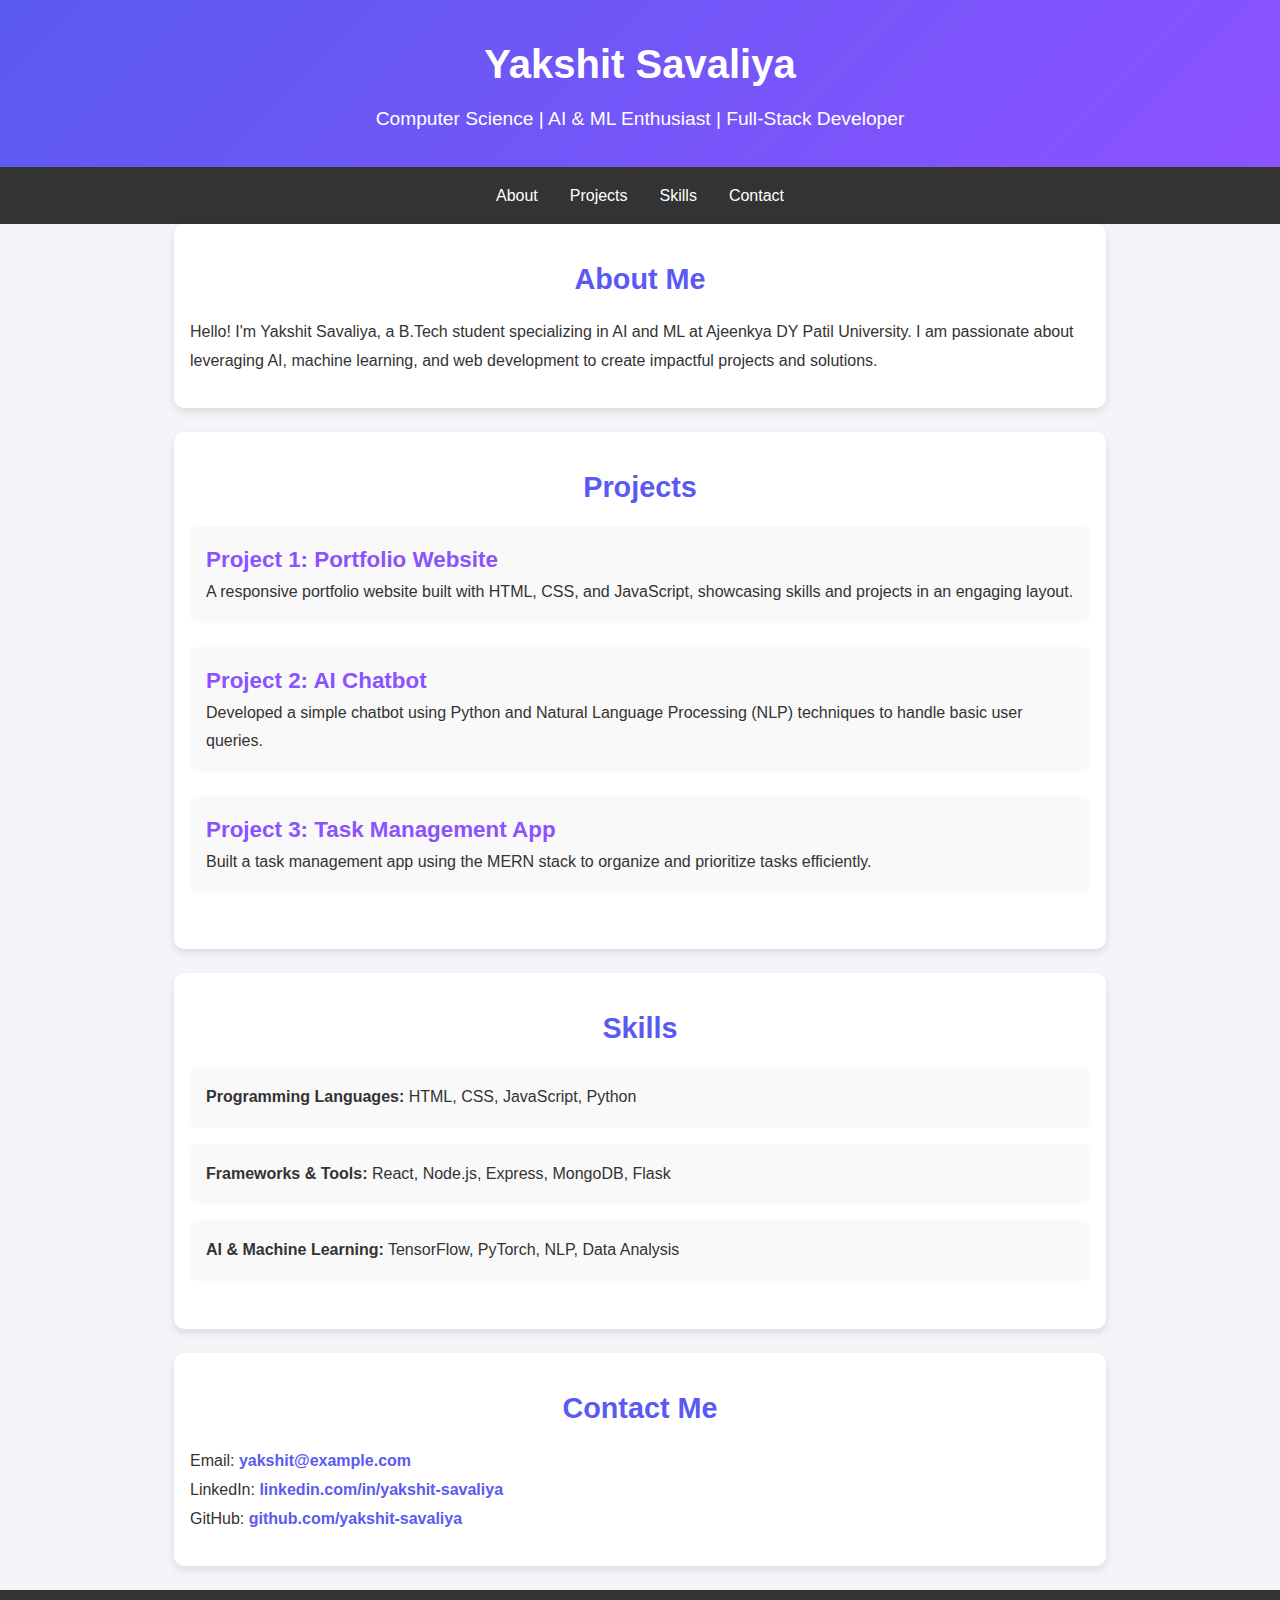
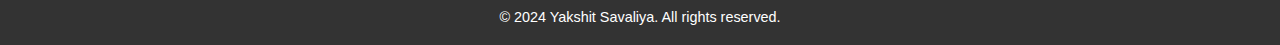
<file: index.html>
<!DOCTYPE html>
<html lang="en">
<head>
    <meta charset="UTF-8">
    <meta name="viewport" content="width=device-width, initial-scale=1.0">
    <title>Portfolio | Yakshit Savaliya</title>
    <style>
        /* Reset */
        body, h1, h2, h3, p, a {
            margin: 0;
            padding: 0;
            text-decoration: none;
            color: inherit;
        }

        body {
            font-family: 'Arial', sans-serif;
            line-height: 1.6;
            background-color: #f4f4f9;
            color: #333;
        }

        /* Header */
        header {
            text-align: center;
            padding: 2rem 1rem;
            background: linear-gradient(135deg, #5a5af2, #8c52ff);
            color: white;
        }

        header h1 {
            font-size: 2.5rem;
            font-weight: bold;
            margin-bottom: 0.5rem;
        }

        header p {
            font-size: 1.2rem;
        }

        /* Navigation */
        nav {
            display: flex;
            justify-content: center;
            background: #333;
            padding: 0.5rem;
        }

        nav a {
            color: white;
            padding: 0.5rem 1rem;
            font-size: 1rem;
            transition: background 0.3s ease;
        }

        nav a:hover {
            background: #555;
            border-radius: 5px;
        }

        /* Sections */
        .container {
            padding: 2rem 1rem;
            max-width: 900px;
            margin: 0 auto;
            background: white;
            box-shadow: 0 4px 8px rgba(0, 0, 0, 0.1);
            border-radius: 10px;
            margin-bottom: 1.5rem;
        }

        section h2 {
            font-size: 1.8rem;
            margin-bottom: 1rem;
            text-align: center;
            color: #5a5af2;
        }

        section p {
            font-size: 1rem;
            line-height: 1.8;
        }

        /* Projects */
        .project {
            margin-bottom: 1.5rem;
            padding: 1rem;
            background: #f9f9f9;
            border-radius: 8px;
        }

        .project h3 {
            font-size: 1.4rem;
            color: #8c52ff;
        }

        /* Skills */
        .skill {
            padding: 1rem;
            background: #f9f9f9;
            border-radius: 8px;
            margin-bottom: 1rem;
        }

        /* Contact */
        #contact a {
            color: #5a5af2;
            font-weight: bold;
        }

        /* Footer */
        footer {
            text-align: center;
            padding: 1rem;
            background: #333;
            color: white;
            font-size: 0.9rem;
        }

        /* Responsive */
        @media (max-width: 768px) {
            header h1 {
                font-size: 2rem;
            }

            nav a {
                font-size: 0.9rem;
            }

            section h2 {
                font-size: 1.5rem;
            }
        }
    </style>
</head>
<body>
    <header>
        <h1>Yakshit Savaliya</h1>
        <p>Computer Science | AI & ML Enthusiast | Full-Stack Developer</p>
    </header>

    <nav>
        <a href="#about">About</a>
        <a href="#projects">Projects</a>
        <a href="#skills">Skills</a>
        <a href="#contact">Contact</a>
    </nav>

    <section id="about" class="container">
        <h2>About Me</h2>
        <p>Hello! I'm Yakshit Savaliya, a B.Tech student specializing in AI and ML at Ajeenkya DY Patil University. I am passionate about leveraging AI, machine learning, and web development to create impactful projects and solutions.</p>
    </section>

    <section id="projects" class="container">
        <h2>Projects</h2>
        <div class="project">
            <h3>Project 1: Portfolio Website</h3>
            <p>A responsive portfolio website built with HTML, CSS, and JavaScript, showcasing skills and projects in an engaging layout.</p>
        </div>
        <div class="project">
            <h3>Project 2: AI Chatbot</h3>
            <p>Developed a simple chatbot using Python and Natural Language Processing (NLP) techniques to handle basic user queries.</p>
        </div>
        <div class="project">
            <h3>Project 3: Task Management App</h3>
            <p>Built a task management app using the MERN stack to organize and prioritize tasks efficiently.</p>
        </div>
    </section>

    <section id="skills" class="container">
        <h2>Skills</h2>
        <div class="skill">
            <p><strong>Programming Languages:</strong> HTML, CSS, JavaScript, Python</p>
        </div>
        <div class="skill">
            <p><strong>Frameworks & Tools:</strong> React, Node.js, Express, MongoDB, Flask</p>
        </div>
        <div class="skill">
            <p><strong>AI & Machine Learning:</strong> TensorFlow, PyTorch, NLP, Data Analysis</p>
        </div>
    </section>

    <section id="contact" class="container">
        <h2>Contact Me</h2>
        <p>Email: <a href="mailto:yakshit@example.com">yakshit@example.com</a></p>
        <p>LinkedIn: <a href="https://linkedin.com/in/yakshit-savaliya" target="_blank">linkedin.com/in/yakshit-savaliya</a></p>
        <p>GitHub: <a href="https://github.com/yakshit-savaliya" target="_blank">github.com/yakshit-savaliya</a></p>
    </section>

    <footer>
        <p>&copy; 2024 Yakshit Savaliya. All rights reserved.</p>
    </footer>
</body>
</html>
</file>
